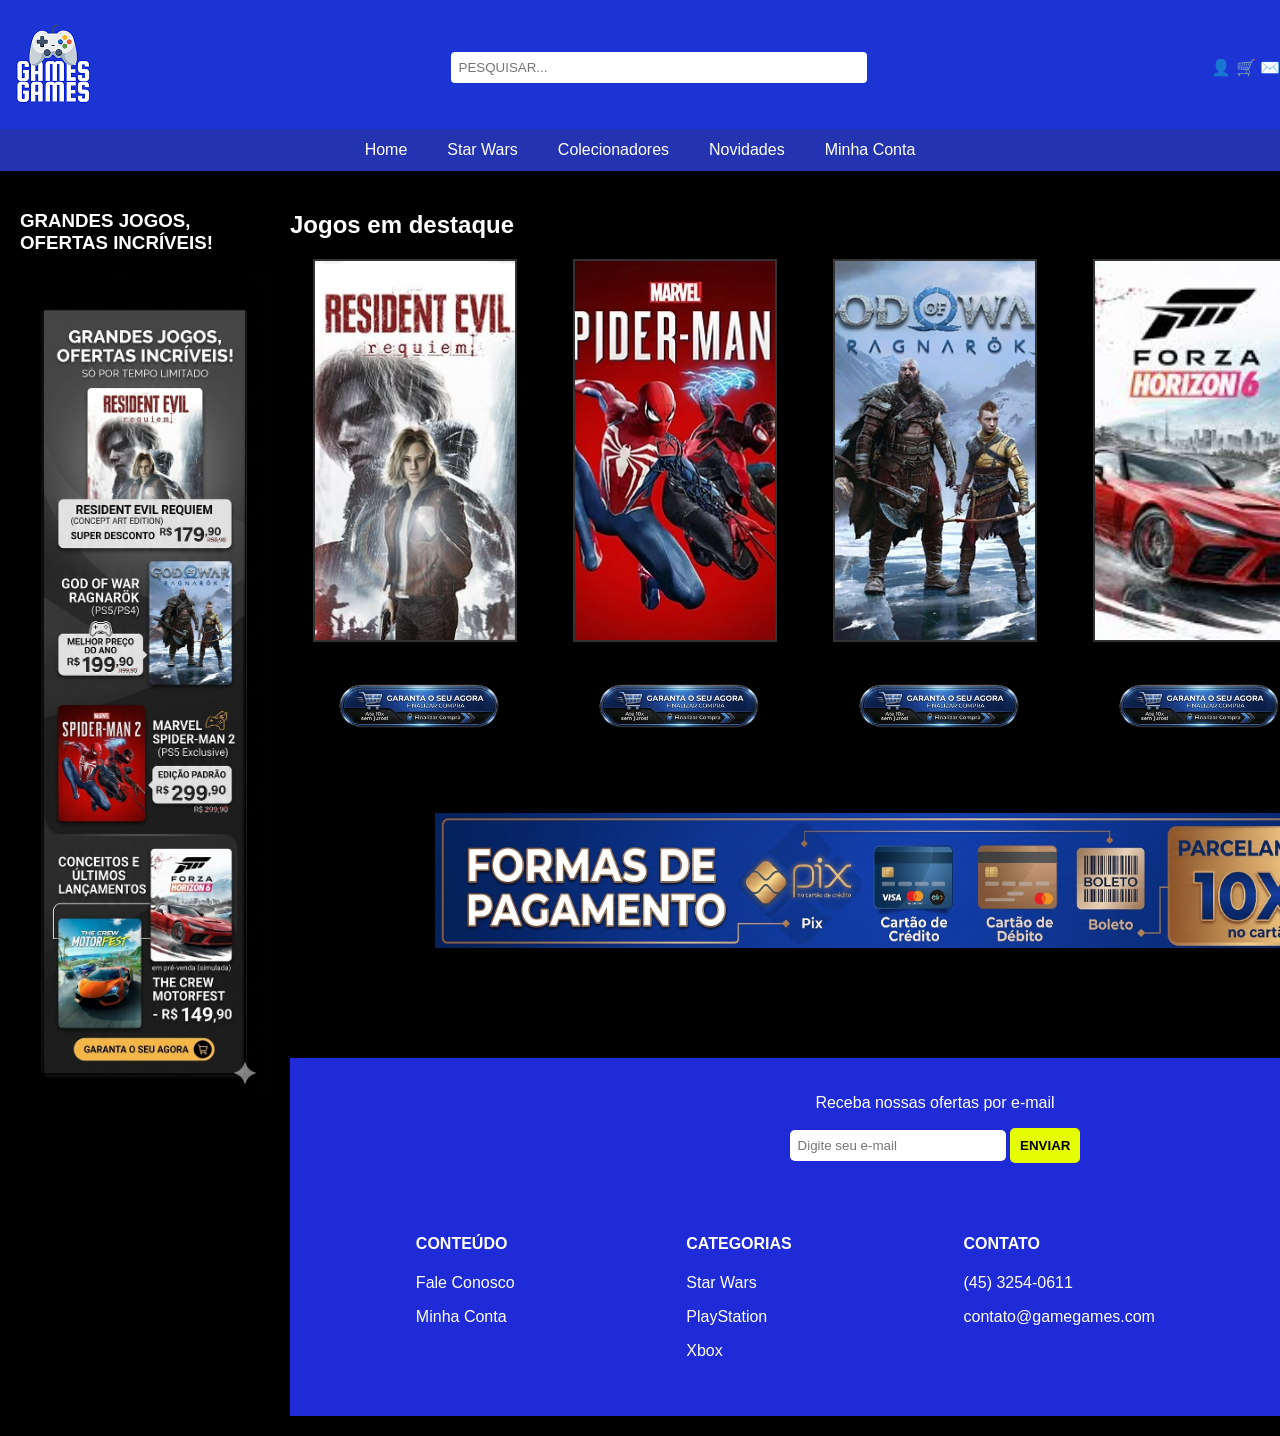
<file: index.html>
<!DOCTYPE html>
<html lang="pt-br">
<head>
    <meta charset="UTF-8">
    <meta name="viewport" content="width=device-width, initial-scale=1.0">
    <title>Games Games - Loja de Jogos</title>
    <link rel="stylesheet" href="css/style.css">
</head>
<body>

<header class="cabecalho-principal">
    <div class="topo-cabecalho">
        <div><img src="imagem/Rectangle%20224.png" alt="Logo"></div>
        <div class="barra-busca">
            <input type="text" placeholder="PESQUISAR...">
        </div>
        <div class="icones-usuario">👤 🛒 ✉️</div>
    </div>
    <nav>
        <a href="index.html">Home</a>
        <a href="html/starwars.html">Star Wars</a>
        <a href="html/colecionadores.html">Colecionadores</a>
        <a href="html/novidades.html">Novidades</a>
        <a href="html/login.html">Minha Conta</a>
    </nav>
</header>

<div class="container-principal">
    <div class="caixa-promocao">
        <h3>GRANDES JOGOS, OFERTAS INCRÍVEIS!</h3>
        <div class="banner-destaque">
            <img src="imagem/Gemini_Generated_Image_tml17ltml17ltml1.png" alt="Promoção">
        </div>
    </div>

    <main class="conteudo">
        <section class="secao-destaques">
            <h2>Jogos em destaque</h2>
            <div class="container-jogos">
                <div class="lista-jogos">
                    <div class="item-jogo">
                        <img src="imagem/Resident_Evil_Requiem_Cover_Art.jpg" alt="Jogo">
                        <button><img src="imagem/Gemini_Generated_Image_txo0yotxo0yotxo0__1_-removebg-preview.png" alt="Comprar"></button>
                    </div>
                    <div class="item-jogo">
                        <img src="imagem/Spider-Man_2_2023_capa.jpg.webp" alt="Jogo">
                        <button><img src="imagem/Gemini_Generated_Image_txo0yotxo0yotxo0__1_-removebg-preview.png" alt="Comprar"></button>
                    </div>
                    <div class="item-jogo">
                        <img src="imagem/God_of_War_Ragnarök_capa.jpg" alt="Jogo">
                        <button><img src="imagem/Gemini_Generated_Image_txo0yotxo0yotxo0__1_-removebg-preview.png" alt="Comprar"></button>
                    </div>
                    <div class="item-jogo">
                        <img src="imagem/images%20(4).jpg" alt="Jogo">
                        <button><img src="imagem/Gemini_Generated_Image_txo0yotxo0yotxo0__1_-removebg-preview.png" alt="Comprar"></button>
                    </div>
                    <div class="item-jogo">
                        <img src="imagem/images%20(5).jpg" alt="Jogo">
                        <button><img src="imagem/Gemini_Generated_Image_txo0yotxo0yotxo0__1_-removebg-preview.png" alt="Comprar"></button>
                    </div>
                </div>
            </div>
        </section>


        <div class="metodos-pagamento">
            <img src="imagem/Gemini_Generated_Image_dangpudangpudang%20(1).png" alt="Formas de Pagamento">
        </div>
        <footer>
            <div class="novas_ofertas">
                <p>Receba nossas ofertas por e-mail</p>
                <input type="email" placeholder="Digite seu e-mail">
                <button>ENVIAR</button>
            </div>
        <footer class="roda_pe">
            <div>
                <h4>CONTEÚDO</h4>
                <p>Fale Conosco</p>
                <p>Minha Conta</p>
            </div>

            <div>
                <h4>CATEGORIAS</h4>
                <p>Star Wars</p>
                <p>PlayStation</p>
                <p>Xbox</p>
            </div>

            <div>
                <h4>CONTATO</h4>
                <p>(45) 3254-0611</p>
                <p>contato@gamegames.com</p>
            </div>

            <div>
                <h4>PAGAMENTO</h4>
                <p>Visa | MasterCard</p>
            </div>


    </main>
</div>

</body>
</html>
</file>
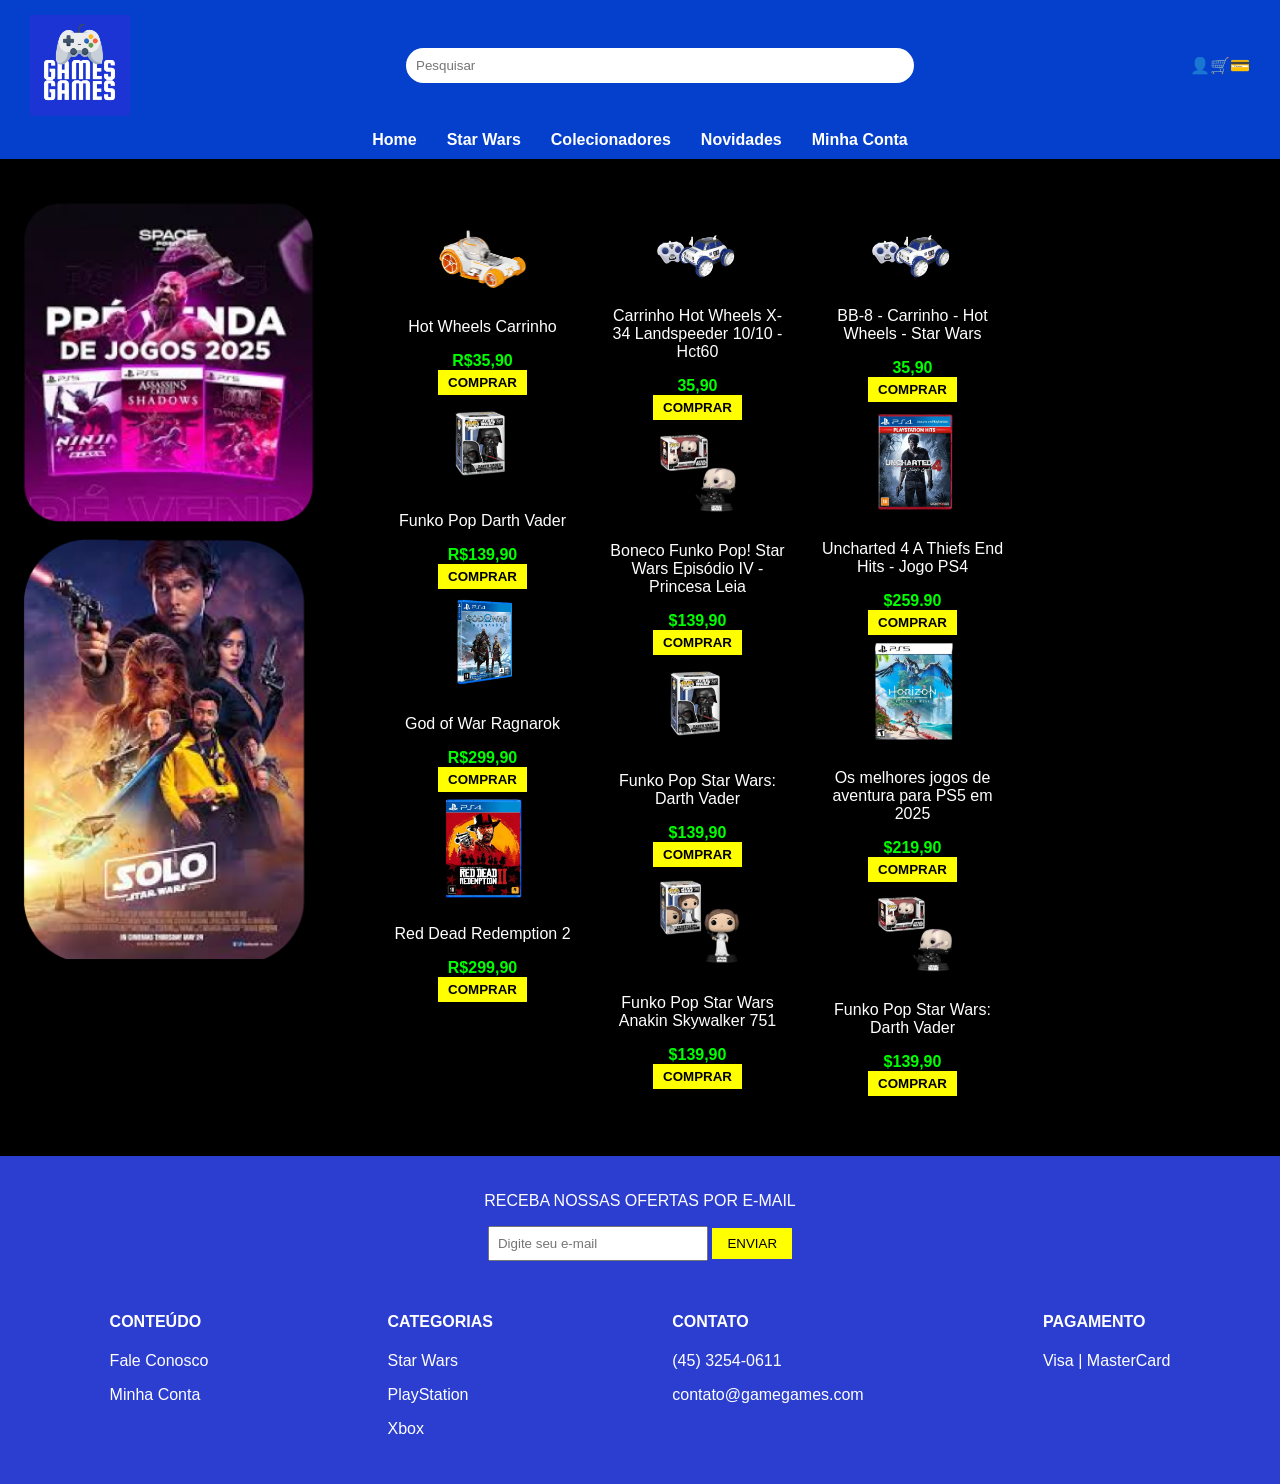
<file: html/colecionadores.html>
<!DOCTYPE html>
<html lang="pt-br">
<head>
    <meta charset="UTF-8">
    <title>Game Games</title>
    <link rel="stylesheet" href="../css/css.css">
</head>
<body>

<header class="cabecalho">
    <div class="logo">
        <img src="../imagem/Captura%20de%20tela%202026-03-19%20093520.png" alt="logo">
        <input type="text" placeholder="Pesquisar">
        <div class="icons">
            👤🛒💳
        </div>
    </div>
    <nav>
        <a href="../index.html">Home</a>
        <a href="starwars.html">Star Wars</a>
        <a href="colecionadores.html">Colecionadores</a>
        <a href="novidades.html">Novidades</a>
        <a href="login.html">Minha Conta</a>
    </nav>
</header>

<main>

    <section class="banner">
        <img src="../imagem/Captura%20de%20tela%202026-03-19%20094641.png" alt="banner">
        <img src="../imagem/Captura%20de%20tela%202026-03-19%20083906.png" alt="banner2">
    </section>


    <section class="produtos">
        <div>
            <div class="produto">
                <img src="../imagem/Captura%20de%20tela%202026-03-12%20084238.png">
                <p>Hot Wheels Carrinho</p>
                <span>R$35,90</span>
                <button>COMPRAR</button>
            </div>

            <div class="produto">
                <img src="../imagem/Captura%20de%20tela%202026-03-12%20085615.png">
                <p>Funko Pop Darth Vader</p>
                <span>R$139,90</span>
                <button>COMPRAR</button>
            </div>

            <div class="produto">
                <img src="../imagem/Captura%20de%20tela%202026-03-12%20092458.png">
                <p>God of War Ragnarok</p>
                <span>R$299,90</span>
                <button>COMPRAR</button>
            </div>

            <div class="produto">
                <img src="../imagem/Captura%20de%20tela%202026-03-12%20092844.png">
                <p>Red Dead Redemption 2</p>
                <span>R$299,90</span>
                <button>COMPRAR</button>
            </div>
        </div>
<!--aaaaaaaaaaaaaaaaaaaaaaaaaaaaaaaaaaaaaaaaaaaaaaaaaaaaaaaaaaaaaaaaaaaaaaaaaaaaaaaaaaaaaaaaaaa -->

        <div>
            <div class="produto">
                <img src="../imagem/Captura%20de%20tela%202026-03-12%20084313.png">
                <p>Carrinho Hot Wheels X-34 Landspeeder 10/10 - Hct60</p>
                <span>35,90</span>
                <button>COMPRAR</button>
            </div>

            <div class="produto">
                <img src="../imagem/Captura%20de%20tela%202026-03-12%20085730.png">
                <p>Boneco Funko Pop! Star Wars Episódio IV - Princesa Leia</p>
                <span>$139,90</span>
                <button>COMPRAR</button>
            </div>

            <div class="produto">
                <img src="../imagem/Captura%20de%20tela%202026-03-12%20085615.png">
                <p>Funko Pop Star Wars: Darth Vader</p>
                <span>$139,90</span>
                <button>COMPRAR</button>
            </div>

            <div class="produto">
                <img src="../imagem/Captura%20de%20tela%202026-03-12%20085647.png">
                <p>Funko Pop Star Wars Anakin Skywalker 751</p>
                <span>$139,90</span>
                <button>COMPRAR</button>
            </div>
        </div>
<!--aaaaaaaaaaaaaaaaaaaaaaaaaaaaaaaaaaaaaaaaaaaaaaaaaaaaaaaaaaaaaaaaaaaaaaaaaaaaaaaaaaaaaaaaaaa -->
        <div>
            <div class="produto">
                <img src="../imagem/Captura%20de%20tela%202026-03-12%20084313.png">
                <p>BB-8 - Carrinho - Hot Wheels - Star Wars </p>
                <span>35,90</span>
                <button>COMPRAR</button>
            </div>

            <div class="produto">
                <img src="../imagem/Captura%20de%20tela%202026-03-12%20092603.png">
                <p>Uncharted 4 A Thiefs End Hits - Jogo PS4 </p>
                <span>$259.90</span>
                <button>COMPRAR</button>
            </div>

            <div class="produto">
                <img src="../imagem/Captura%20de%20tela%202026-03-12%20092720.png">
                <p>Os melhores jogos de aventura para PS5 em 2025</p>
                <span>$219,90</span>
                <button>COMPRAR</button>
            </div>

            <div class="produto">
                <img src="../imagem/Captura%20de%20tela%202026-03-12%20085715.png">
                <p>Funko Pop Star Wars: Darth Vader</p>
                <span>$139,90</span>
                <button>COMPRAR</button>
        </div>


        </div>


    </section>

</main>

<footer>

    <div class="email">
        <p>RECEBA NOSSAS OFERTAS POR E-MAIL</p>
        <input type="email" placeholder="Digite seu e-mail">
        <button>ENVIAR</button>
    </div>

    <div class="rodape">
        <div>
            <h4>CONTEÚDO</h4>
            <p>Fale Conosco</p>
            <p>Minha Conta</p>
        </div>

        <div>
            <h4>CATEGORIAS</h4>
            <p>Star Wars</p>
            <p>PlayStation</p>
            <p>Xbox</p>
        </div>

        <div>
            <h4>CONTATO</h4>
            <p>(45) 3254-0611</p>
            <p>contato@gamegames.com</p>
        </div>

        <div>
            <h4>PAGAMENTO</h4>
            <p>Visa | MasterCard</p>
        </div>
    </div>

</footer>

</body>
</html>
</file>
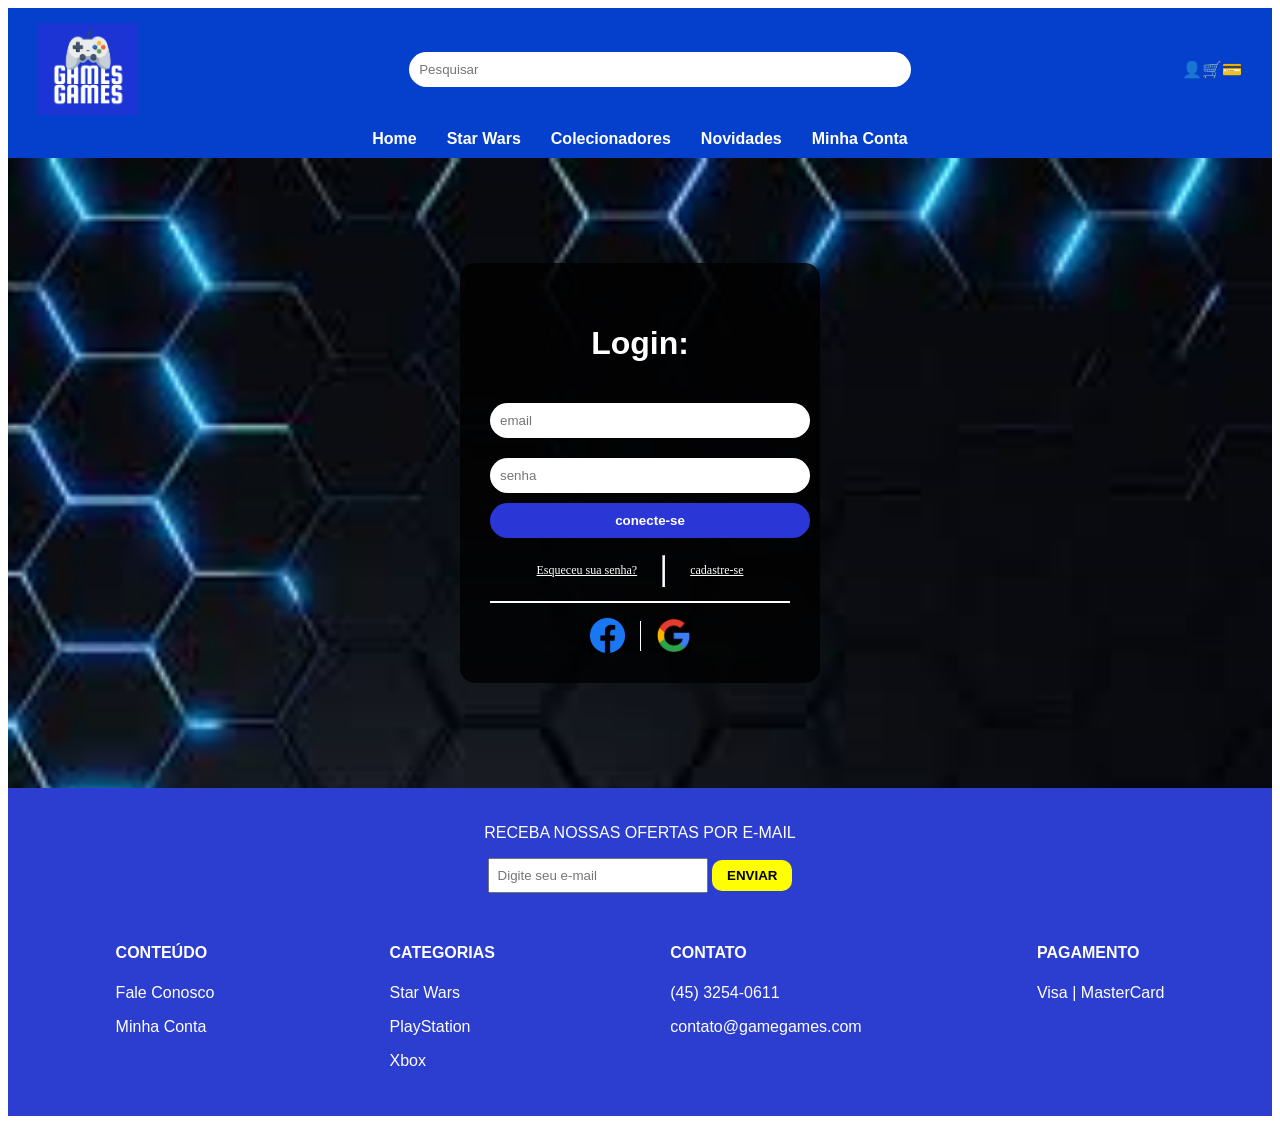
<file: html/login.html>
<!DOCTYPE html>
<html lang="pt-br">
<head>
    <meta charset="UTF-8">
    <title>Página de Login Games</title>
    <link rel="stylesheet" href="../css/estilo.css">
</head>
<body>

<header class="cabecalho">
    <div class="logo">
        <img src="../imagem/image (3).png" alt="logo" >
        <input type="text" placeholder="Pesquisar">
        <div class="icons">
            👤🛒💳
        </div>
    </div>
    <nav>
        <a href="../index.html">Home</a>
        <a href="starwars.html">Star Wars</a>
        <a href="colecionadores.html">Colecionadores</a>
        <a href="novidades.html">Novidades</a>
        <a href="login.html">Minha Conta</a>
    </nav>
</header>
<main class="area-login">

    <div class="caixa-login">
        <h1 class="titulo-login">Login:</h1>

        <input type="email" placeholder="email" class="campo-texto">
        <input type="password" placeholder="senha" class="campo-texto">

        <button class="botao-entrar">conecte-se</button>
        <div class="texto-senha">
            <a href="#" class="esqueceu-senha">Esqueceu sua senha?</a>
            <hr class="barra-vertical-esqueceu-senha">
            <a href="#" class="link-cadastro">cadastre-se</a>
        </div>
        <hr class="linha-divisoria">

        <div class="botoes-sociais">
            <img src="../imagem/Design%20sem%20nome.png" class="icone-social">
            <div class="barra-vertical"></div>
            <img src="../imagem/goooogle.png" class="icone-social">
        </div>
    </div>
</main>
<footer>

    <div class="email">
        <p>RECEBA NOSSAS OFERTAS POR E-MAIL</p>
        <input type="email" placeholder="Digite seu e-mail">
        <button>ENVIAR</button>
    </div>

    <div class="rodape">
        <div>
            <h4>CONTEÚDO</h4>
            <p>Fale Conosco</p>
            <p>Minha Conta</p>
        </div>

        <div>
            <h4>CATEGORIAS</h4>
            <p>Star Wars</p>
            <p>PlayStation</p>
            <p>Xbox</p>
        </div>

        <div>
            <h4>CONTATO</h4>
            <p>(45) 3254-0611</p>
            <p>contato@gamegames.com</p>
        </div>

        <div>
            <h4>PAGAMENTO</h4>
            <p>Visa | MasterCard</p>
        </div>
    </div>

</footer>

</body>
</html>
</file>
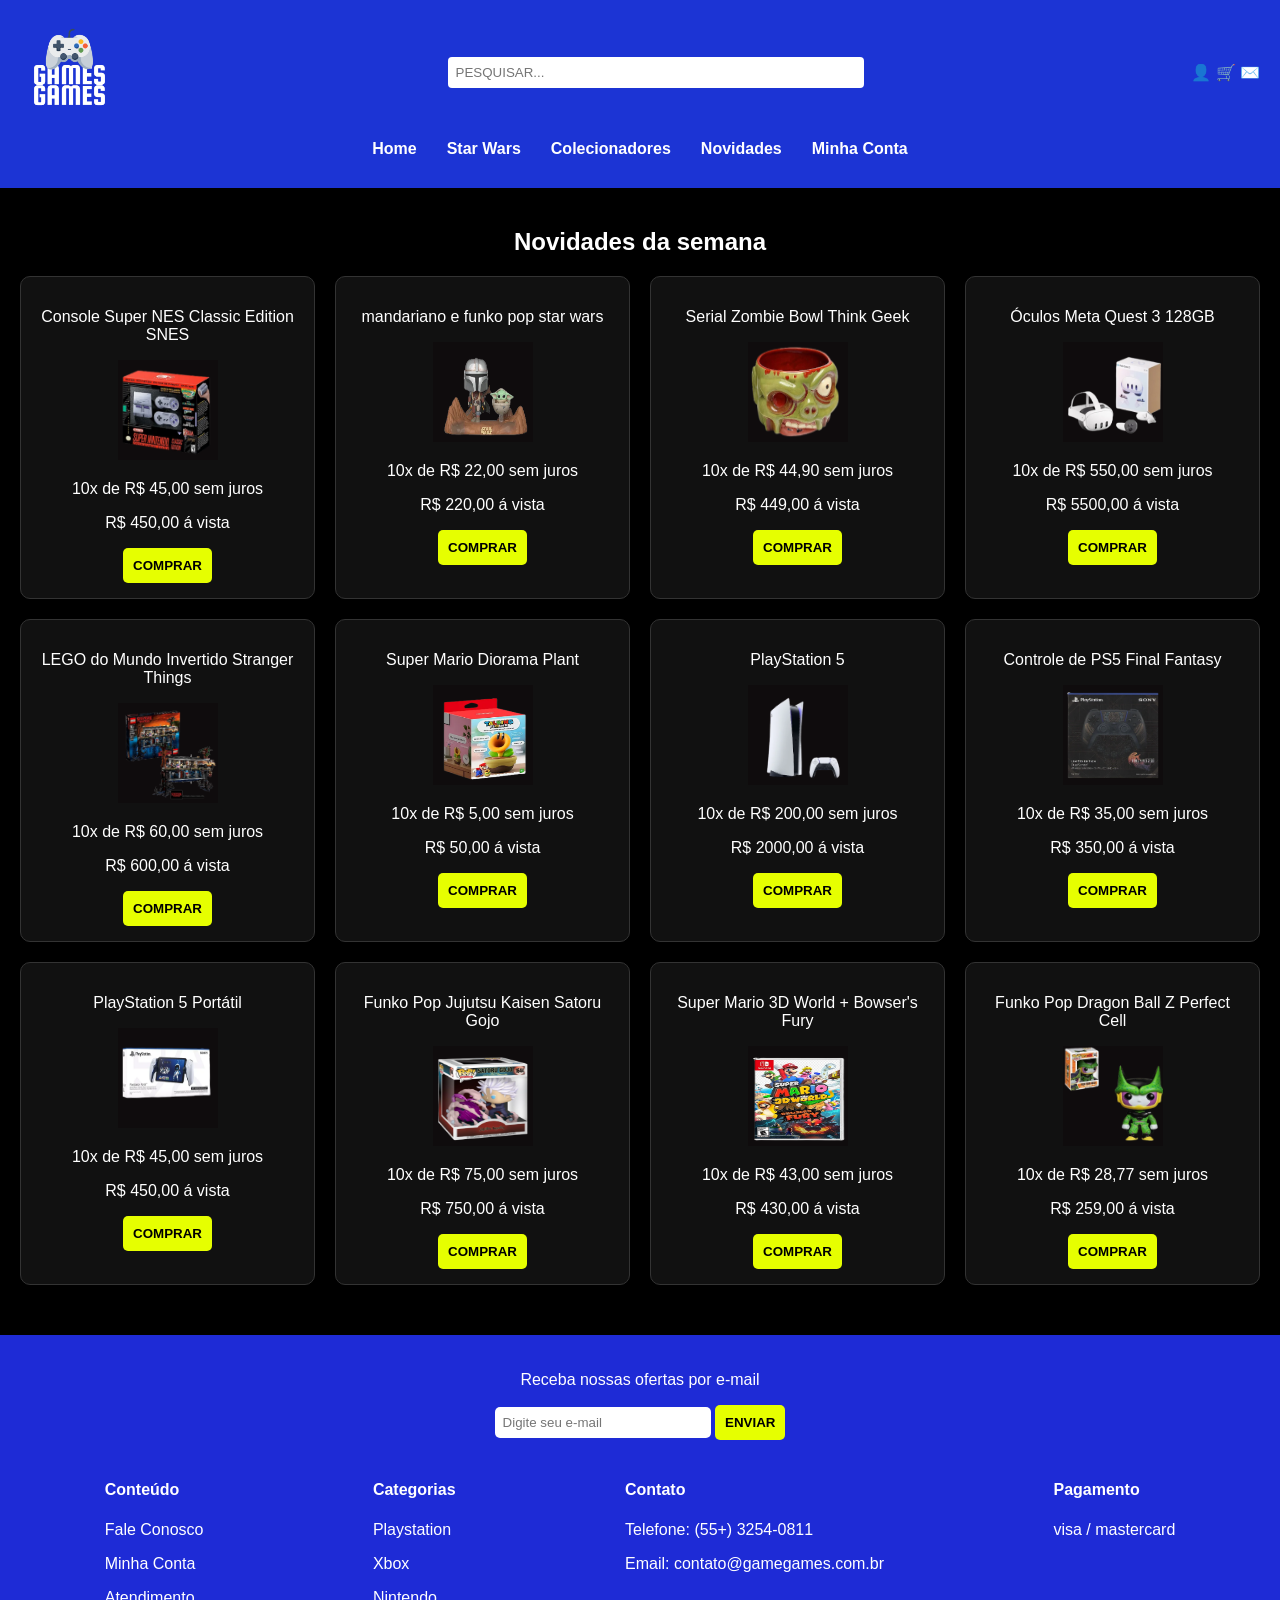
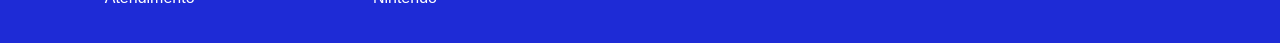
<file: html/novidades.html>
<!DOCTYPE html>
<html lang="pt-BR">
<head>
    <meta charset="UTF-8">
    <title>GameGames Store</title>
    <link rel="stylesheet" href="../css/novidades.css">
</head>
<body>

<header class="cabecalho-principal">
    <div class="topo-cabecalho">
        <div class="imglogo"><img src="../imagem/Captura%20de%20tela%202026-03-19%20093520.png" alt="Logo"></div>
        <div class="barra-busca">
            <input type="text" placeholder="PESQUISAR...">
        </div>
        <div class="icones-usuario">👤 🛒 ✉️</div>
    </div>
    <nav>
        <a href="../index.html">Home</a>
        <a href="starwars.html">Star Wars</a>
        <a href="colecionadores.html">Colecionadores</a>
        <a href="novidades.html">Novidades</a>
        <a href="login.html">Minha Conta</a>
    </nav>
</header>
<main>
    <h2>Novidades da semana</h2>

    <section class='compras'>

        <div class='produtos'>
            <p>Console Super NES Classic Edition SNES</p>
            <img src=' ../imagem/Console%20Super%20NES%20Classic%20Edition%20SNES.png'>
            <p> 10x de R$ 45,00 sem juros</p>
            <p>R$ 450,00 á vista</p>
            <button>COMPRAR</button>
        </div>

        <div class='produtos'>
            <p>mandariano e  funko pop star wars</p>
            <img src='../imagem/mandariano%20funko%20pop.png'>
            <p> 10x de R$ 22,00 sem juros</p>
            <p>R$ 220,00 á vista</p>
            <button>COMPRAR</button>
        </div>

        <div class='produtos'>
            <p>Serial Zombie Bowl Think Geek</p>
            <img src='../imagem/Serial%20Zombie%20Bowl%20Think%20Geek.png'>
            <p>10x de R$ 44,90 sem juros</p>
            <p>R$ 449,00 á vista</p>
            <button>COMPRAR</button>
        </div>

        <div class='produtos'>
            <p>Óculos Meta Quest 3 128GB</p>
            <img src='../imagem/ÓCULOS%20META%20QUEST%203%20128gb.png'>
            <p>10x de R$ 550,00 sem juros</p>
            <p>R$ 5500,00 á vista</p>
            <button>COMPRAR</button>
        </div>

        <div class='produtos'>
            <p>LEGO do Mundo Invertido Stranger Things</p>
            <img src='../imagem/LEGO%20do%20Mundo%20Invertido%20Stranger%20Things.png'>
            <p>10x de R$ 60,00 sem juros</p>
            <p>R$ 600,00 á vista</p>
            <button>COMPRAR</button>
        </div>

        <div class='produtos'>
            <p>Super Mario Diorama Plant</p>
            <img src='../imagem/Super%20Mario%20Diorama%20Plant.png'>
            <p>10x de R$ 5,00 sem juros</p>
            <p>R$ 50,00 á vista</p>
            <button>COMPRAR</button>
        </div>

        <div class='produtos'>
            <p>PlayStation 5</p>
            <img src='../imagem/playstation%205.png'>
            <p>10x de R$ 200,00 sem juros</p>
            <p>R$ 2000,00 á vista</p>
            <button>COMPRAR</button>
        </div>

        <div class='produtos'>
            <p>Controle de PS5 Final Fantasy</p>
            <img src='../imagem/controle%20de%20ps5%20final%20fantasc.png'>
            <p>10x de R$ 35,00 sem juros</p>
            <p>R$ 350,00 á vista</p>
            <button>COMPRAR</button>
        </div>

        <div class='produtos'>
            <p>PlayStation 5 Portátil</p>
            <img src='../imagem/playstation%205%20portatil.png'>
            <p>10x de R$ 45,00 sem juros</p>
            <p>R$ 450,00 á vista</p>
            <button>COMPRAR</button>
        </div>

        <div class='produtos'>
            <p>Funko Pop Jujutsu Kaisen Satoru Gojo</p>
            <img src='../imagem/funko%20pop%20satoru%20gojo.png'>
            <p>10x de R$ 75,00 sem juros</p>
            <p>R$ 750,00 á vista</p>
            <button>COMPRAR</button>
        </div>

        <div class='produtos'>
            <p>Super Mario 3D World + Bowser's Fury</p>
            <img src='../imagem/super%20mario%203dworld.png'>
            <p>10x de R$ 43,00 sem juros</p>
            <p>R$ 430,00 á vista</p>
            <button>COMPRAR</button>
        </div>

        <div class='produtos'>
            <p>Funko Pop Dragon Ball Z Perfect Cell</p>
            <img src='../imagem/funko%20pop%20do%20cell.png'>
            <p>10x de R$ 28,77 sem juros</p>
            <p>R$ 259,00 á vista</p>
            <button>COMPRAR</button>
        </div>

    </section>
</main>

<footer>
    <div class="novas_ofertas">
        <p>Receba nossas ofertas por e-mail</p>
        <input type="email" placeholder="Digite seu e-mail">
        <button>ENVIAR</button>
    </div>

    <div class="roda_pe">
        <div>
            <h4>Conteúdo</h4>
            <p>Fale Conosco</p>
            <p>Minha Conta</p>
            <p>Atendimento</p>
        </div>

        <div>
            <h4>Categorias</h4>
            <p>Playstation</p>
            <p>Xbox</p>
            <p>Nintendo</p>
        </div>

        <div>
            <h4>Contato</h4>
            <p>Telefone: (55+) 3254-0811</p>
            <p>Email: contato@gamegames.com.br</p>
        </div>

        <div>
            <h4>Pagamento</h4>
            <p>visa / mastercard</p>
        </div>
    </div>
</footer>

</body>
</html>
</file>
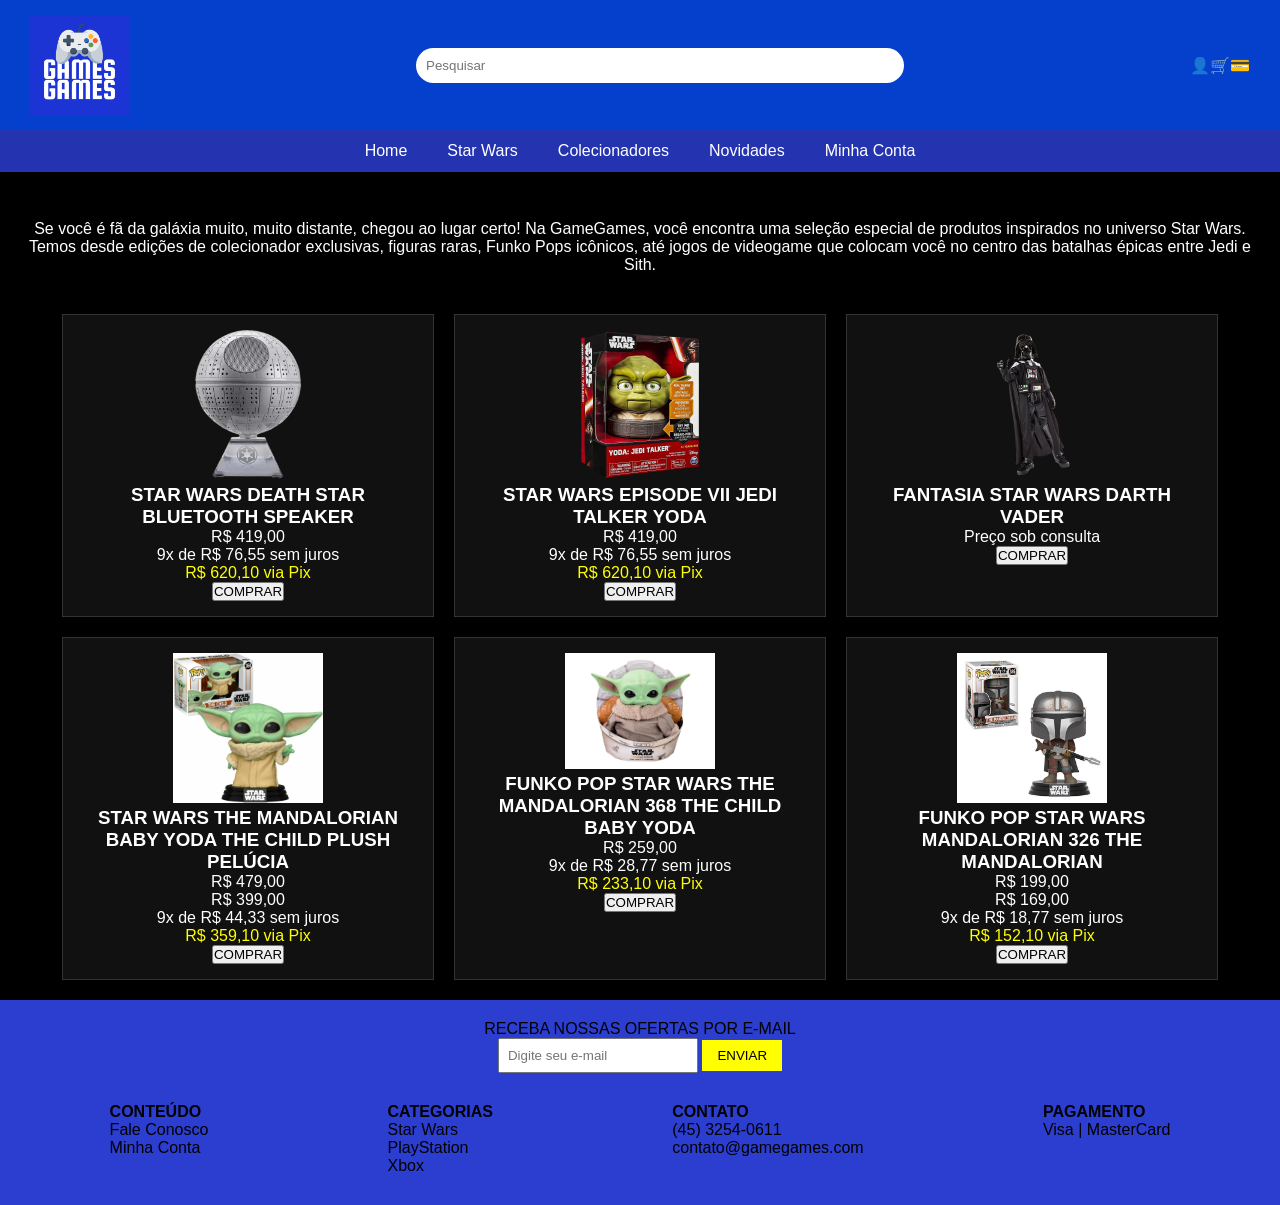
<file: html/starwars.html>
<!DOCTYPE html>
<html lang="br">
<head>
    <meta charset="UTF-8">
    <title>Games Games - star wars</title>
    <link rel="stylesheet" href="../css/joazin.css">
</head>
<body>
<header class="cabecalho">
    <div class="logo">
        <img src="../imagem/Captura%20de%20tela%202026-03-19%20093520.png" alt="logo">

        <input type="text" placeholder="Pesquisar">
        <div>
            👤🛒💳
        </div>
    </div>
    <nav>
        <a href="../index.html">Home</a>
        <a href="starwars.html">Star Wars</a>
        <a href="colecionadores.html">Colecionadores</a>
        <a href="novidades.html">Novidades</a>
        <a href="login.html">Minha Conta</a>
    </nav>
</header>
<section>
    <h2>Star Wars</h2>
</section>

<section class="descricao">
    <p>
        Se você é fã da galáxia muito, muito distante, chegou ao lugar certo!
        Na GameGames, você encontra uma seleção especial de produtos inspirados no universo Star Wars.
    </p>

    <p>
        Temos desde edições de colecionador exclusivas, figuras raras, Funko Pops icônicos,
        até jogos de videogame que colocam você no centro das batalhas épicas entre Jedi e Sith.
    </p>
</section>

<section class="endireitamento">
    <div class="fundoproduto">
        <div class="produtos">
            <img src="../imagem/deathstar%20(1).png" alt="Death Star">
            <h3>STAR WARS DEATH STAR BLUETOOTH SPEAKER</h3>
            <p>R$ 419,00</p>
            <p>9x de R$ 76,55 sem juros</p>
            <p class="pix">R$ 620,10 via Pix</p>
            <button>COMPRAR</button>
        </div>

        <div class="produtos">
            <img src="../imagem/yoda.png" alt="Yoda">
            <h3>STAR WARS EPISODE VII JEDI TALKER YODA</h3>
            <p>R$ 419,00</p>
            <p>9x de R$ 76,55 sem juros</p>
            <p class="pix">R$ 620,10 via Pix</p>
            <button>COMPRAR</button>
        </div>

        <div class="produtos">
            <img src="../imagem/vader.png" alt="Darth Vader">
            <h3>FANTASIA STAR WARS DARTH VADER</h3>
            <p class="consulta">Preço sob consulta</p>
            <button class="botao">COMPRAR</button>
        </div>
    </div>
    <div class="produtofundo">
        <div class="produtos">
            <img src="../imagem/funkopopbabyoda.webp">
            <h3>STAR WARS THE MANDALORIAN BABY YODA THE CHILD PLUSH PELÚCIA</h3>
            <p>R$ 479,00</p>
            <p>R$ 399,00</p>
            <p>9x de R$ 44,33 sem juros</p>
            <p class="pix">R$ 359,10 via Pix</p>
            <button>COMPRAR</button>
        </div>


        <div class="produtos">
            <img src="../imagem/babyoda.webp">
            <h3>FUNKO POP STAR WARS THE MANDALORIAN 368 THE CHILD BABY YODA</h3>
            <p>R$ 259,00</p>
            <p>9x de R$ 28,77 sem juros</p>
            <p class="pix">R$ 233,10 via Pix</p>
            <button>COMPRAR</button>
        </div>

        <div class="produtos">
            <img src="../imagem/funkopop.webp">
            <h3>FUNKO POP STAR WARS MANDALORIAN 326 THE MANDALORIAN</h3>
            <p>R$ 199,00</p>
            <p>R$ 169,00</p>
            <p>9x de R$ 18,77 sem juros</p>
            <p class="pix">R$ 152,10 via Pix</p>
            <button>COMPRAR</button>
        </div>
    </div>
</section>
<footer>

    <div class="email">
        <p>RECEBA NOSSAS OFERTAS POR E-MAIL</p>
        <input type="email" placeholder="Digite seu e-mail">
        <button>ENVIAR</button>
    </div>

    <div class="rodape">
        <div>
            <h4>CONTEÚDO</h4>
            <p>Fale Conosco</p>
            <p>Minha Conta</p>
        </div>

        <div>
            <h4>CATEGORIAS</h4>
            <p>Star Wars</p>
            <p>PlayStation</p>
            <p>Xbox</p>
        </div>

        <div>
            <h4>CONTATO</h4>
            <p>(45) 3254-0611</p>
            <p>contato@gamegames.com</p>
        </div>

        <div>
            <h4>PAGAMENTO</h4>
            <p>Visa | MasterCard</p>
        </div>
    </div>

</footer>
</body>
</html>
</file>
<file: css/style.css>
body {
    margin: 0;
    padding: 0;
    font-family: Arial, sans-serif;
    background-color: #000;
    color: #fff;
}


.cabecalho-principal {
    background-color: #1C34D4;
    padding-top: 20px;
}

.topo-cabecalho {
    display: flex;
    justify-content: space-between;
    align-items: center;
    margin-bottom: 15px;
}

.barra-busca input {
    width: 400px;
    padding: 8px;
    border-radius: 4px;
    border: none;
}

nav {
    display: flex;
    justify-content: center;
    gap: 40px;
    padding: 12px;
    background: #2434b0;
}

nav a {
    color: white;
    position: relative;
    transition: 0.3s;
    text-decoration: none;
}


.menu-navegacao {
    display: flex;
    justify-content: center;
    gap: 30px;
}

.menu-navegacao a {
    color: white;
    text-decoration: none;
    font-weight: bold;
    font-style: italic;
}


.container-principal {
    display: flex;
    padding: 20px;
}

.conteudo {
    flex-grow: 1;
    padding-left: 20px;
}


.lista-jogos {
    display: flex;
    justify-content: space-between;
    gap: 10px;
}

.item-jogo {
    text-align: center;
    width: 250px;
    flex: 1;
}

.item-jogo img {
    width: 80%;
    height: 80%;
    object-fit: cover;
    border: 2px solid #333;
}

.item-jogo button {
    background: transparent;
    border: none;
    padding: 0;
    cursor: pointer;
    outline: none;
    display: flex;
    justify-content: center;
    margin: 10px auto;
}

.item-jogo button img {
    border: none;
    width: 200px;
    height: auto;
}

.container-jogos {
    display: flex;
    justify-content: center;
    flex-direction: column;
    width: 100%;
}


.metodos-pagamento {
    display: flex;
    align-items: center;
    justify-content: center;
}

.metodos-pagamento img {
    width: 1000px;
    padding: 80px;
}

.banner-destaque {
    display: flex;
    align-items: center;
    justify-content: center;
}

.banner-destaque img {
    width: 250px;
}

footer {
    background: #1e2bd6;
    margin-top: 30px;
    padding: 20px;
}

.novas_ofertas {
    text-align: center;
    margin-bottom: 20px;
}

.novas_ofertas input {
    padding: 8px;
    width: 200px;
    border-radius: 5px;
    border: none;
}

.roda_pe {
    display: flex;
    justify-content: space-around;
    flex-wrap: wrap;
}
button{
    background: #e6ff00;
    border: none;
    padding: 10px;
    font-weight: bold;
    cursor: pointer;
    border-radius: 5px;
    transition: 0.3s;
}

button:hover{
    background: #e6ff00;
    transform: scale(1.05);
}
</file>
<file: css/css.css>
body {
    margin: 0;
    font-family: Arial, sans-serif;
    background-color: black;
    color: white;
}

.cabecalho {
    background: #0540cc;
}

.logo {
    display: flex;
    justify-content: space-between;
    align-items: center;
    padding: 15px 30px;
}

.logo input {
    width: 40%;
    padding: 10px;
    border-radius: 20px;
    border: none;
    outline: none;
    transition: 0.3s;
}

.logo img{
    width: 100px;
}

nav a:hover {
    color: #ffd700;
}

nav {
    display: flex;
    justify-content: center;
    gap: 30px;
    padding-bottom: 10px;
}

nav a {
    color: white;
    text-decoration: none;
    font-weight: bold;
}

main {
    display: flex;
    padding: 20px;
    gap: 30px;
}

.banner img {
    border-radius: 15px;
    width: 300px;
}



.produtos {
    display: grid;
    grid-template-columns: repeat(4, 1fr);
    gap: 30px;
    padding: 40px;
    text-align: center;
}

.produto {
    text-align: center;
}

.produto img {
    width: 100px;
}

.produto span {
    display: block;
    color: #00ff00;
    font-weight: bold;
}

.produto button {
    background-color: yellow;
    border: none;
    padding: 5px 10px;
    cursor: pointer;
    font-weight: bold;
}


footer {
    background-color: #2c3ecf;
    padding: 20px;
}

.email {
    text-align: center;
    margin-bottom: 20px;
}

.email input {
    padding: 8px;
    width: 200px;
}

.email button {
    padding: 8px 15px;
    background-color: yellow;
    color: #000000;
    border: none;
}

.rodape {
    display: flex;
    justify-content: space-around;
    flex-wrap: wrap;
}

.rodape div {
    margin: 10px;
}
</file>
<file: css/estilo.css>
.cabecalho {
    background: #0540cc;
}

.logo {
    display: flex;
    justify-content: space-between;
    align-items: center;
    padding: 15px 30px;
}

.logo input {
    width: 40%;
    padding: 10px;
    border-radius: 20px;
    border: none;
    outline: none;
    transition: 0.3s;
}

.logo img{
    width: 100px;
}

nav a:hover {
    color: #ffd700;
}

nav {
    display: flex;
    justify-content: center;
    gap: 30px;
    padding-bottom: 10px;
}

nav a {
    color: white;
    text-decoration: none;
    font-weight: bold;
    font-family: Arial, Helvetica, sans-serif;
}

.area-login {
    height: 70vh;
    background-image: url('../imagem/fundogamer.png');
    background-repeat: repeat;
    background-size: cover;
    display: flex;
    justify-content: center;
    align-items: center;
}

.caixa-login {
    background-color: rgba(0, 0, 0, 0.8);
    padding: 30px;
    border-radius: 15px;
    width: 300px;
    text-align: center;
    color: white;
}

.campo-texto {
    width: 100%;
    padding: 10px;
    margin: 10px 0;
    border-radius: 20px;
    border: none;
}

.botao-entrar {

    padding: 10px;
    background-color: #2a36d6;
    color: white;
    border-radius: 20px;
    border: none;
    cursor: pointer;
    font-weight: bold;
    width: 320px;
}

.link-cadastro {
    color: white;
    font-size: 12px;
    display: block;
    margin: 15px 0;
}

.titulo-login{
    color: white;
    font-weight: bold;
    text-align: center;
    padding: 10px;
    border-radius: 10px;
    font-family: Arial, Helvetica, sans-serif;
}

.linha-divisoria {
    border: 0.5px solid white;
}

.botoes-sociais {
    display: flex;
    justify-content: center;
    align-items: center;
    margin-top: 15px;
}

.icone-social {
    width: 35px;
}

.barra-vertical {
    width: 1px;
    height: 30px;
    background-color: white;
    margin: 0 15px;
}

.texto-senha {
    display: flex;
    justify-content: center;
    align-items: center;
    margin-top: 10px;
    gap: 10px;

}

.esqueceu-senha {
    color: white;
    font-size: 12px;
}

.barra-vertical-esqueceu-senha {
    width: 1px;
    height: 30px;
    background-color: white;
    margin: 0 15px;
    justify-content: center;
    display: flex;
    align-items: center;
}

footer {
    background-color: #2c3ecf;
    padding: 20px;
    font-family: Arial, Helvetica, sans-serif;
    color: white;
}

.email {
    text-align: center;
    margin-bottom: 20px;
}

.email input {
    padding: 8px;
    width: 200px;
}

.email button {
    padding: 8px 15px;
    background-color: yellow;
    color: black;
    border: none;
    border-radius: 10px;
    font-weight: bold;

}

.rodape {
    display: flex;
    justify-content: space-around;
    flex-wrap: wrap;
}

.rodape div {
    margin: 10px;
}
</file>
<file: css/novidades.css>
body {
    margin: 0;
    font-family: Arial, sans-serif;
    background: black;
    color: white;
}


header {
    background: #1e2bd6;
    padding: 10px;
}

.cabecalho {
    display: flex;
    justify-content: space-between;
    align-items: center;
    padding: 0 100px;
}

.cabecalho input {
    padding: 8px;
    width: 200px;
    border-radius: 5px;
    border: none;
}
.imglogo img {
    width: 100px;
}
.cabecalho-principal {
    background-color: #1C34D4;
    padding: 20px;
}

.topo-cabecalho {
    display: flex;
    justify-content: space-between;
    align-items: center;
    margin-bottom: 15px;
}

.barra-busca input {
    width: 400px;
    padding: 8px;
    border-radius: 4px;
    border: none;
}

nav a:hover {
    color: #e6ff00;
}

nav {
    display: flex;
    justify-content: center;
    gap: 30px;
    padding-bottom: 10px;
}

nav a {
    color: white;
    text-decoration: none;
    font-weight: bold;
    font-family: Arial, Helvetica, sans-serif;
}

.logo {
    display: flex;
    justify-content: space-between;
    align-items: center;
    padding: 15px 30px;
}

.logo input {
    width: 40%;
    padding: 10px;
    border-radius: 20px;
    border: none;
    outline: none;
    transition: 0.3s;
}

.logo img{
    width: 120px;
}

main{
    padding: 20px;
}

h2{
    text-align: center;
    margin-bottom: 20px;
}


.compras{
    display: grid;
    grid-template-columns: repeat(4, 1fr);
    gap: 20px;
}


.produtos {
    background: #111;
    border: 1px solid #333;
    padding: 15px;
    text-align: center;
    border-radius: 10px;
    transition: 0.3s;

}
.produtos img{
    width: 100px;
    height: 100px;
    transition: transform 0.4s ease;
}

.produtos img:hover{
    transform: scale(1.1);
}

button{
    background: #e6ff00;
    border: none;
    padding: 10px;
    font-weight: bold;
    cursor: pointer;
    border-radius: 5px;
    transition: 0.3s;
}

button:hover{
    background: #e6ff00;
    transform: scale(1.05);
}

/* FOOTER */
footer{
    background: #1e2bd6;
    margin-top: 30px;
    padding: 20px;
}

.novas_ofertas{
    text-align: center;
    margin-bottom: 20px;
}

.novas_ofertas input{
    padding: 8px;
    width: 200px;
    border-radius: 5px;
    border: none;
}

.roda_pe{
    display: flex;
    justify-content: space-around;
    flex-wrap: wrap;
}
</file>
<file: css/joazin.css>
* {
    margin: 0;
    padding: 0;
    box-sizing: border-box;
    font-family: Arial, sans-serif;
}

body {
    background: #000000;
}

.cabecalho {
    background: #0540cc;
}

.logo {
    display: flex;
    justify-content: space-between;
    align-items: center;
    padding: 15px 30px;
}

.logo input{
    width: 40%;
    padding: 10px;
    border-radius: 20px;
    border: none;
    outline: none;
    transition: 0.3s;
}

nav a:hover {
    color: #ffd700;
}

nav {
    display: flex;
    justify-content: center;
    gap: 40px;
    padding: 12px;
    background: #2434b0;
}

nav a {
    color: white;
    position: relative;
    transition: 0.3s;
    text-decoration: none;
}

.logo img{
    height: 100px;
    width: 100px;
}

.titulo,
.descricao {
    background: black;
    color: white;
    padding: 20px;
    text-align: center;
}

.produtos img:hover {
    transform: scale(1.1);
}
.produtos img {
    width: 150px;
    transition: 0.3s;
}

.produtos {
    background: #111;
    color: white;
    width: 250px;
    text-align: center;
    padding: 15px;
    border: 1px solid #333;
}

.pix{
    color: yellow;
}

.fundoproduto,
.produtofundo {
    display: flex;
    justify-content: center;
    gap: 20px;
    margin: 20px;
}

.produtos {
    width: 30%;
    text-align: center;
}

footer {
    background-color: #2c3ecf;
    padding: 20px;
}

.email {
    text-align: center;
    margin-bottom: 20px;
}

.email input {
    padding: 8px;
    width: 200px;
}

.email button {
    padding: 8px 15px;
    background-color: yellow;
    color: #000000;
    border: none;
}

.rodape {
    display: flex;
    justify-content: space-around;
    flex-wrap: wrap;
}

.rodape div {
    margin: 10px;
}
</file>
